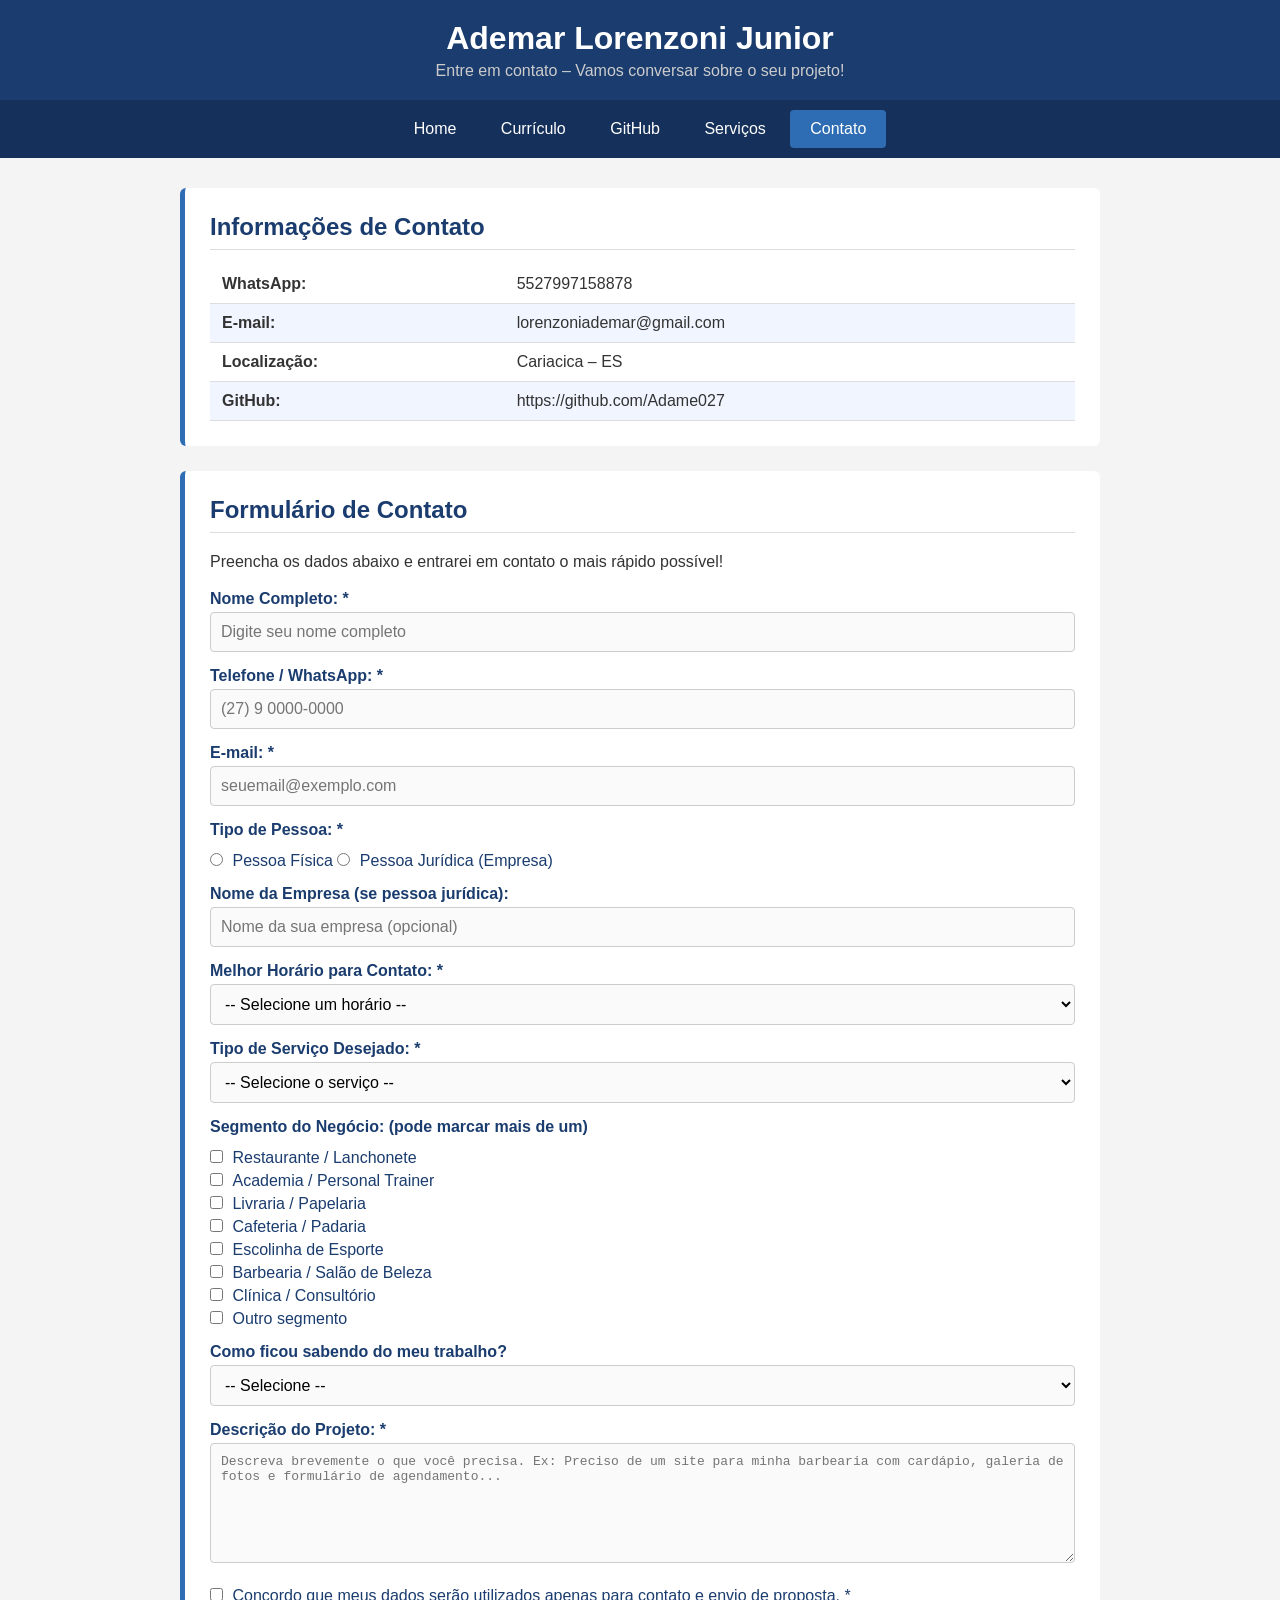
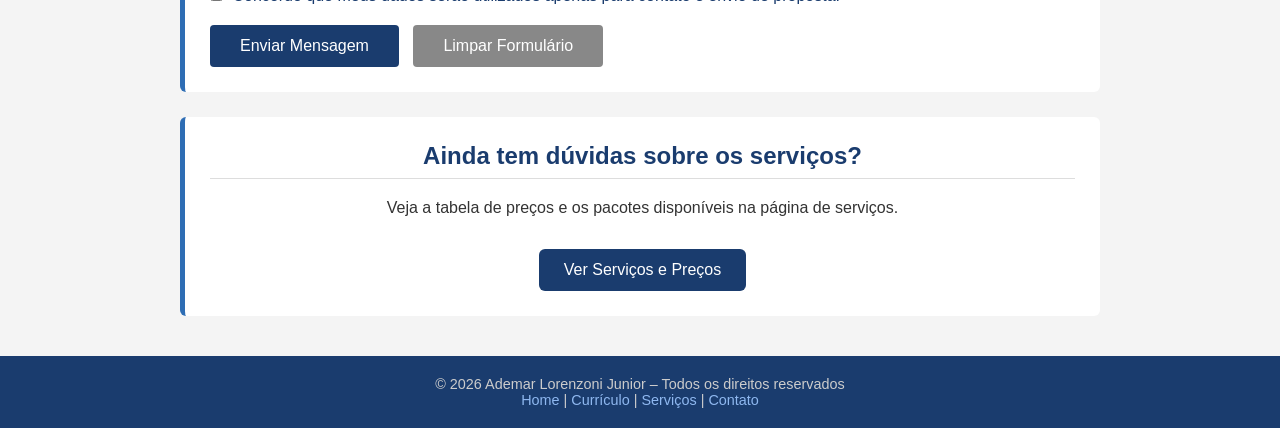
<file: contato.html>
<!DOCTYPE html>
<html lang="pt-br">
<head>
    <meta charset="UTF-8">
    <meta name="viewport" content="width=device-width, initial-scale=1.0">
    <title>Contato – Ademar</title>
    <link rel="stylesheet" href="style.css">
</head>
<body>

    <header>
        <h1>Ademar Lorenzoni Junior</h1>
        <p>Entre em contato – Vamos conversar sobre o seu projeto!</p>
    </header>

    <nav>
        <a href="index.html"> Home</a>
        <a href="curriculo.html"> Currículo</a>
        <a href="github.html"> GitHub</a>
        <a href="servicos.html"> Serviços</a>
        <a href="contato.html" class="ativo"> Contato</a>
    </nav>

    <main>

        <section>
            <h2> Informações de Contato</h2>
            <table>
                <tr>
                    <td> <strong>WhatsApp:</strong></td>
                    <td>
                        5527997158878
                    </td>
                </tr>
                <tr>
                    <td> <strong>E-mail:</strong></td>
                    <td>
                       lorenzoniademar@gmail.com
                    </td>
                </tr>
                <tr>
                    <td> <strong>Localização:</strong></td>
                    <td>Cariacica – ES</td>
                </tr>
                <tr>
                    <td> <strong>GitHub:</strong></td>
                    <td>
                       https://github.com/Adame027
                    </td>
                </tr>
            </table>
        </section>


        <section>
            <h2> Formulário de Contato</h2>
            <p>Preencha os dados abaixo e entrarei em contato o mais rápido possível!</p>

            <form action="#" method="post">

                <label for="nome">Nome Completo: *</label>
                <input type="text" id="nome" name="nome" placeholder="Digite seu nome completo" required>

                <label for="telefone">Telefone / WhatsApp: *</label>
                <input type="tel" id="telefone" name="telefone" placeholder="(27) 9 0000-0000" required>


                <label for="email">E-mail: *</label>
                <input type="email" id="email" name="email" placeholder="seuemail@exemplo.com" required>


                <label>Tipo de Pessoa: *</label>
                <div class="grupo-radio">
                    <input type="radio" id="pf" name="tipo_pessoa" value="fisica" required>
                    <label for="pf">Pessoa Física</label>
                    <input type="radio" id="pj" name="tipo_pessoa" value="juridica">
                    <label for="pj">Pessoa Jurídica (Empresa)</label>
                </div>


                <label for="empresa">Nome da Empresa (se pessoa jurídica):</label>
                <input type="text" id="empresa" name="empresa" placeholder="Nome da sua empresa (opcional)">

   
                <label for="horario">Melhor Horário para Contato: *</label>
                <select id="horario" name="horario" required>
                    <option value="">-- Selecione um horário --</option>
                    <option value="manha">Manhã (08h – 12h)</option>
                    <option value="tarde">Tarde (12h – 18h)</option>
                    <option value="noite">Noite (18h – 21h)</option>
                    <option value="qualquer">Qualquer horário</option>
                </select>


                <label for="servico">Tipo de Serviço Desejado: *</label>
                <select id="servico" name="servico" required>
                    <option value="">-- Selecione o serviço --</option>
                    <option value="estatico_basico">Site Estático Básico (1–2 páginas) – R$ 350,00</option>
                    <option value="estatico_completo">Site Estático Completo (3–5 páginas) – R$ 700,00</option>
                    <option value="dinamico">Site Dinâmico Intermediário – R$ 900,00</option>
                    <option value="avancado">Site Super Avançado – R$ 2.000,00+</option>
                    <option value="orcamento">Quero um orçamento personalizado</option>
                </select>

                <label>Segmento do Negócio: (pode marcar mais de um)</label>
                <div class="grupo-check">
                    <input type="checkbox" id="restaurante" name="segmento" value="restaurante">
                    <label for="restaurante">Restaurante / Lanchonete</label><br>

                    <input type="checkbox" id="academia" name="segmento" value="academia">
                    <label for="academia">Academia / Personal Trainer</label><br>

                    <input type="checkbox" id="livraria" name="segmento" value="livraria">
                    <label for="livraria">Livraria / Papelaria</label><br>

                    <input type="checkbox" id="cafeteria" name="segmento" value="cafeteria">
                    <label for="cafeteria">Cafeteria / Padaria</label><br>

                    <input type="checkbox" id="escolinha" name="segmento" value="escolinha">
                    <label for="escolinha">Escolinha de Esporte</label><br>

                    <input type="checkbox" id="barbearia" name="segmento" value="barbearia">
                    <label for="barbearia">Barbearia / Salão de Beleza</label><br>

                    <input type="checkbox" id="clinica" name="segmento" value="clinica">
                    <label for="clinica">Clínica / Consultório</label><br>

                    <input type="checkbox" id="outro" name="segmento" value="outro">
                    <label for="outro">Outro segmento</label>
                </div>


                <label for="origem">Como ficou sabendo do meu trabalho?</label>
                <select id="origem" name="origem">
                    <option value="">-- Selecione --</option>
                    <option value="indicacao">Indicação de amigo ou familiar</option>
                    <option value="instagram">Instagram</option>
                    <option value="google">Google</option>
                    <option value="github">GitHub</option>
                    <option value="outro">Outro</option>
                </select>


                <label for="descricao">Descrição do Projeto: *</label>
                <textarea id="descricao" name="descricao"
                    placeholder="Descreva brevemente o que você precisa. Ex: Preciso de um site para minha barbearia com cardápio, galeria de fotos e formulário de agendamento..."
                    required></textarea>


                <div class="grupo-check" style="margin-top:15px;">
                    <input type="checkbox" id="aceite" name="aceite" required>
                    <label for="aceite">
                        Concordo que meus dados serão utilizados apenas para contato e envio de proposta. *
                    </label>
                </div>

                <button type="submit"> Enviar Mensagem</button>
                <button type="reset" style="margin-left:10px; background-color:#888;"> Limpar Formulário</button>

            </form>
        </section>


        <section style="text-align:center;">
            <h2> Ainda tem dúvidas sobre os serviços?</h2>
            <p>Veja a tabela de preços e os pacotes disponíveis na página de serviços.</p>
            <br>
            <a href="servicos.html"
               style="display:inline-block; background:#1a3c6e; color:white; padding:12px 25px; border-radius:6px; text-decoration:none; font-size:1em;">
                Ver Serviços e Preços
            </a>
        </section>

    </main>

    <footer>
        <p>© 2026 Ademar Lorenzoni Junior – Todos os direitos reservados</p>
        <p>
            <a href="index.html">Home</a> |
            <a href="curriculo.html">Currículo</a> |
            <a href="servicos.html">Serviços</a> |
            <a href="contato.html">Contato</a>
        </p>
    </footer>

</body>
</html>
</file>
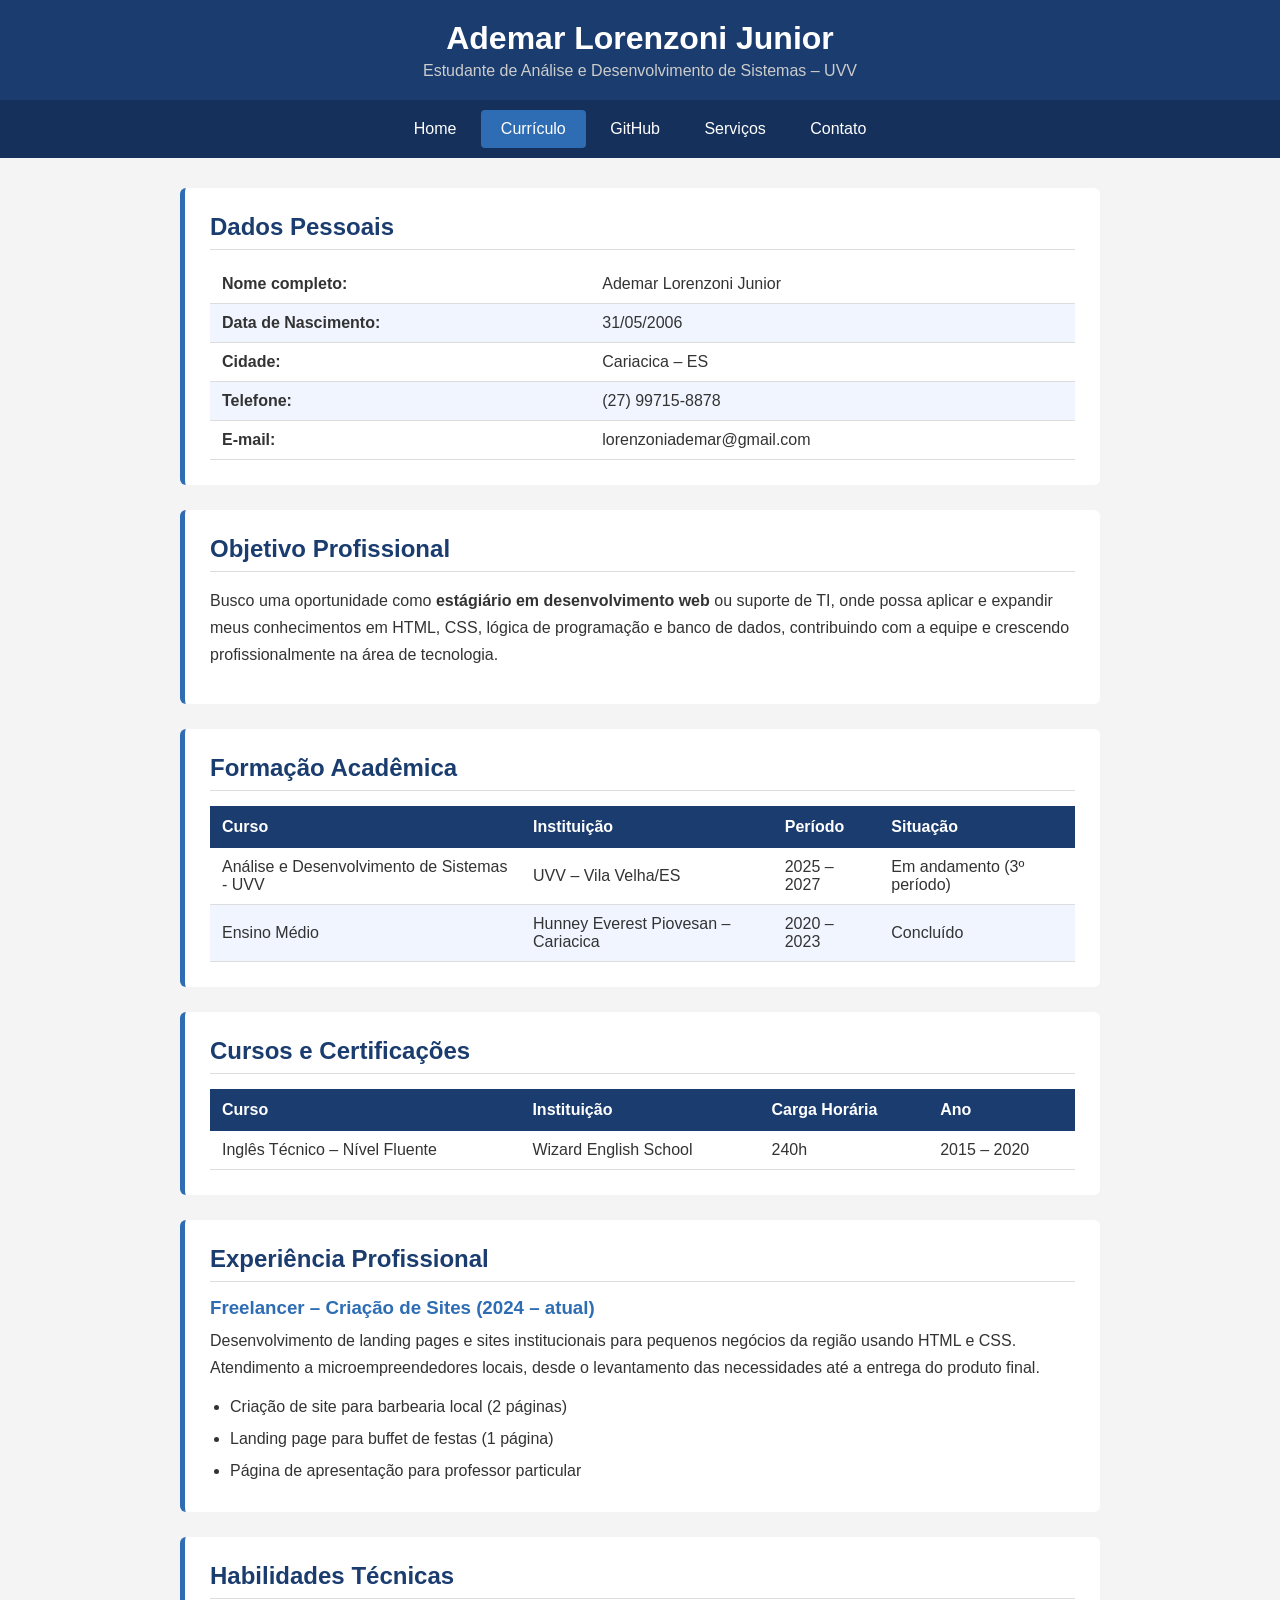
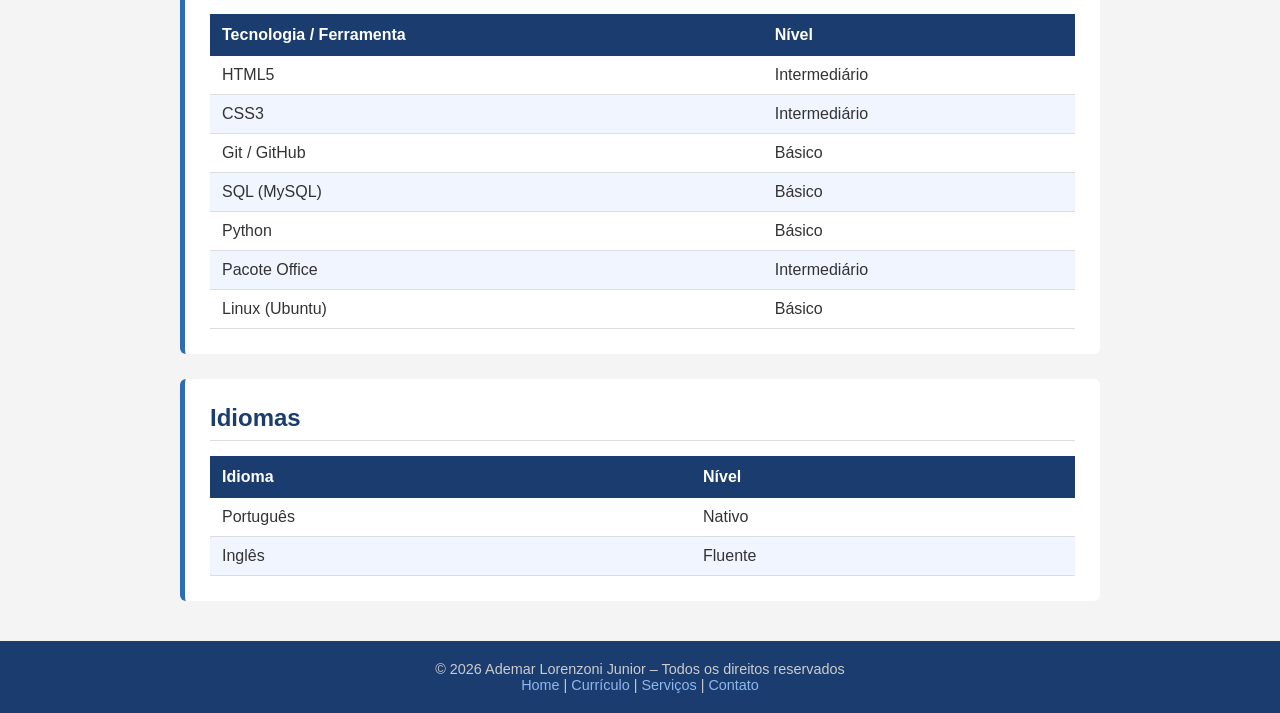
<file: curriculo.html>
<!DOCTYPE html>
<html lang="pt-br">
<head>
    <meta charset="UTF-8">
    <meta name="viewport" content="width=device-width, initial-scale=1.0">
    <title>Currículo – Ademar</title>
    <link rel="stylesheet" href="style.css">
</head>
<body>

    <header>
        <h1>Ademar Lorenzoni Junior</h1>
        <p>Estudante de Análise e Desenvolvimento de Sistemas – UVV</p>
    </header>

    <nav>
        <a href="index.html"> Home</a>
        <a href="curriculo.html" class="ativo"> Currículo</a>
        <a href="github.html"> GitHub</a>
        <a href="servicos.html"> Serviços</a>
        <a href="contato.html"> Contato</a>
    </nav>

    <main>

        <section>
            <h2> Dados Pessoais</h2>
            <table>
                <tr>
                    <td><strong>Nome completo:</strong></td>
                    <td>Ademar Lorenzoni Junior</td>
                </tr>
                <tr>
                    <td><strong>Data de Nascimento:</strong></td>
                    <td>31/05/2006</td>
                </tr>
                <tr>
                    <td><strong>Cidade:</strong></td>
                    <td>Cariacica – ES</td>
                </tr>
                <tr>
                    <td><strong>Telefone:</strong></td>
                    <td>(27) 99715-8878</td>
                </tr>
                <tr>
                    <td><strong>E-mail:</strong></td>
                    <td>lorenzoniademar@gmail.com</td>
                </tr>

            </table>
        </section>

        <section>
            <h2> Objetivo Profissional</h2>
            <p>
                Busco uma oportunidade como <strong>estágiário em desenvolvimento web</strong> ou
                suporte de TI, onde possa aplicar e expandir meus conhecimentos em HTML, CSS,
                lógica de programação e banco de dados, contribuindo com a equipe e crescendo
                profissionalmente na área de tecnologia.
            </p>
        </section>

        <section>
            <h2> Formação Acadêmica</h2>
            <table>
                <thead>
                    <tr>
                        <th>Curso</th>
                        <th>Instituição</th>
                        <th>Período</th>
                        <th>Situação</th>
                    </tr>
                </thead>
                <tbody>
                    <tr>
                        <td>Análise e Desenvolvimento de Sistemas - UVV</td>
                        <td>UVV – Vila Velha/ES</td>
                        <td>2025 – 2027</td>
                        <td>Em andamento (3º período)</td>
                    </tr>
                    <tr>
                        <td>Ensino Médio</td>
                        <td>Hunney Everest Piovesan – Cariacica</td>
                        <td>2020 – 2023</td>
                        <td>Concluído</td>
                    </tr>
                </tbody>
            </table>
        </section>

        <section>
            <h2> Cursos e Certificações</h2>
            <table>
                <thead>
                    <tr>
                        <th>Curso</th>
                        <th>Instituição</th>
                        <th>Carga Horária</th>
                        <th>Ano</th>
                    </tr>
                </thead>
                <tbody>
                    <tr>
                        <td>Inglês Técnico – Nível Fluente</td>
                        <td>Wizard English School</td>
                        <td>240h</td>
                        <td>2015 – 2020</td>
                    </tr>
                </tbody>
            </table>
        </section>

        <section>
            <h2> Experiência Profissional</h2>

            <h3>Freelancer – Criação de Sites (2024 – atual)</h3>
            <p>
                Desenvolvimento de landing pages e sites institucionais para pequenos negócios
                da região usando HTML e CSS. Atendimento a microempreendedores locais,
                desde o levantamento das necessidades até a entrega do produto final.
            </p>
            <ul>
                <li>Criação de site para barbearia local (2 páginas)</li>
                <li>Landing page para buffet de festas (1 página)</li>
                <li>Página de apresentação para professor particular</li>
            </ul>
        </section>

        <section>
            <h2> Habilidades Técnicas</h2>
            <table>
                <thead>
                    <tr>
                        <th>Tecnologia / Ferramenta</th>
                        <th>Nível</th>
                    </tr>
                </thead>
                <tbody>
                    <tr>
                        <td>HTML5</td>
                        <td>Intermediário</td>
                    </tr>
                    <tr>
                        <td>CSS3</td>
                        <td>Intermediário</td>
                    </tr>
                    <tr>
                        <td>Git / GitHub</td>
                        <td>Básico</td>
                    </tr>
                    <tr>
                        <td>SQL (MySQL)</td>
                        <td>Básico</td>
                    </tr>
                    <tr>
                        <td>Python</td>
                        <td>Básico</td>
                    </tr>
                    <tr>
                        <td>Pacote Office</td>
                        <td>Intermediário</td>
                    </tr>
                    <tr>
                        <td>Linux (Ubuntu)</td>
                        <td>Básico</td>
                    </tr>
                </tbody>
            </table>
        </section>

        <section>
            <h2> Idiomas</h2>
            <table>
                <thead>
                    <tr>
                        <th>Idioma</th>
                        <th>Nível</th>
                    </tr>
                </thead>
                <tbody>
                    <tr>
                        <td>Português</td>
                        <td>Nativo</td>
                    </tr>
                    <tr>
                        <td>Inglês</td>
                        <td>Fluente</td>
                    </tr>
                </tbody>
            </table>
        </section>

    </main>

    <footer>
        <p>© 2026 Ademar Lorenzoni Junior – Todos os direitos reservados</p>
        <p>
            <a href="index.html">Home</a> |
            <a href="curriculo.html">Currículo</a> |
            <a href="servicos.html">Serviços</a> |
            <a href="contato.html">Contato</a>
        </p>
    </footer>

</body>
</html>
</file>
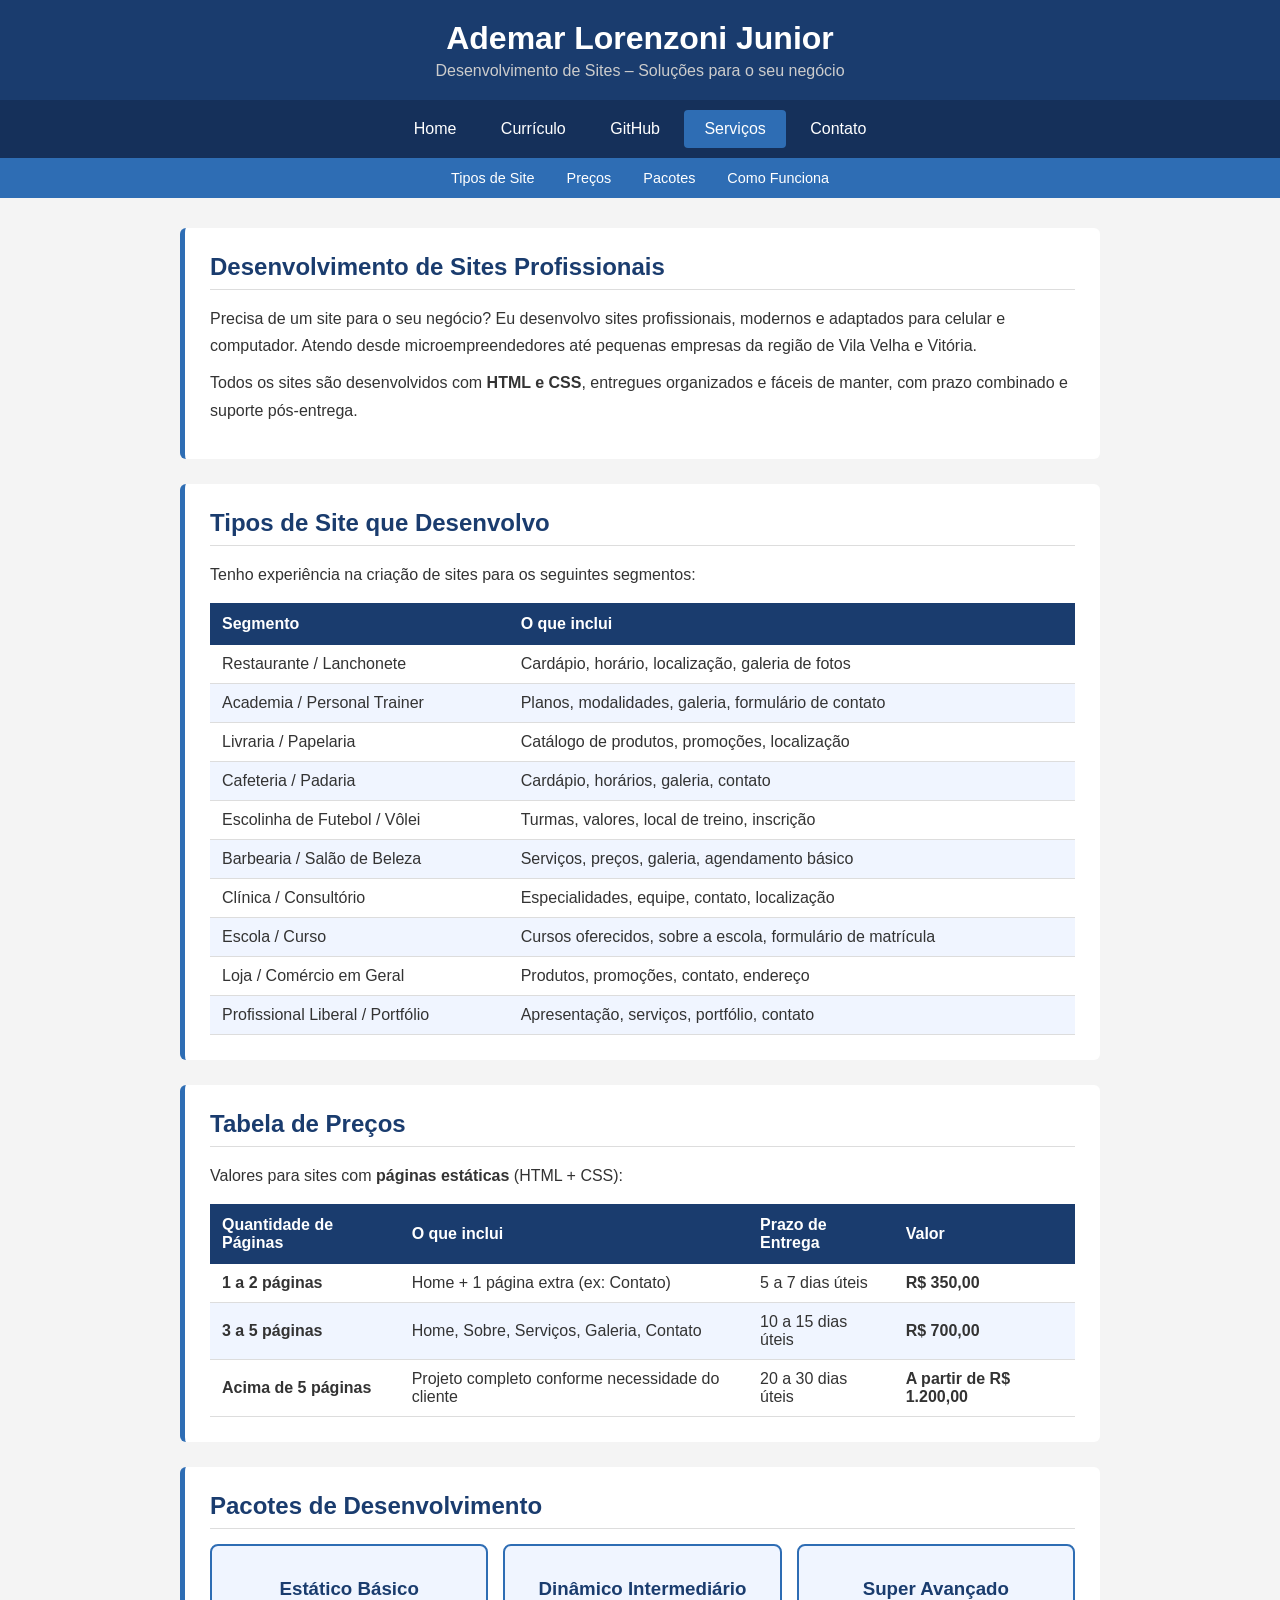
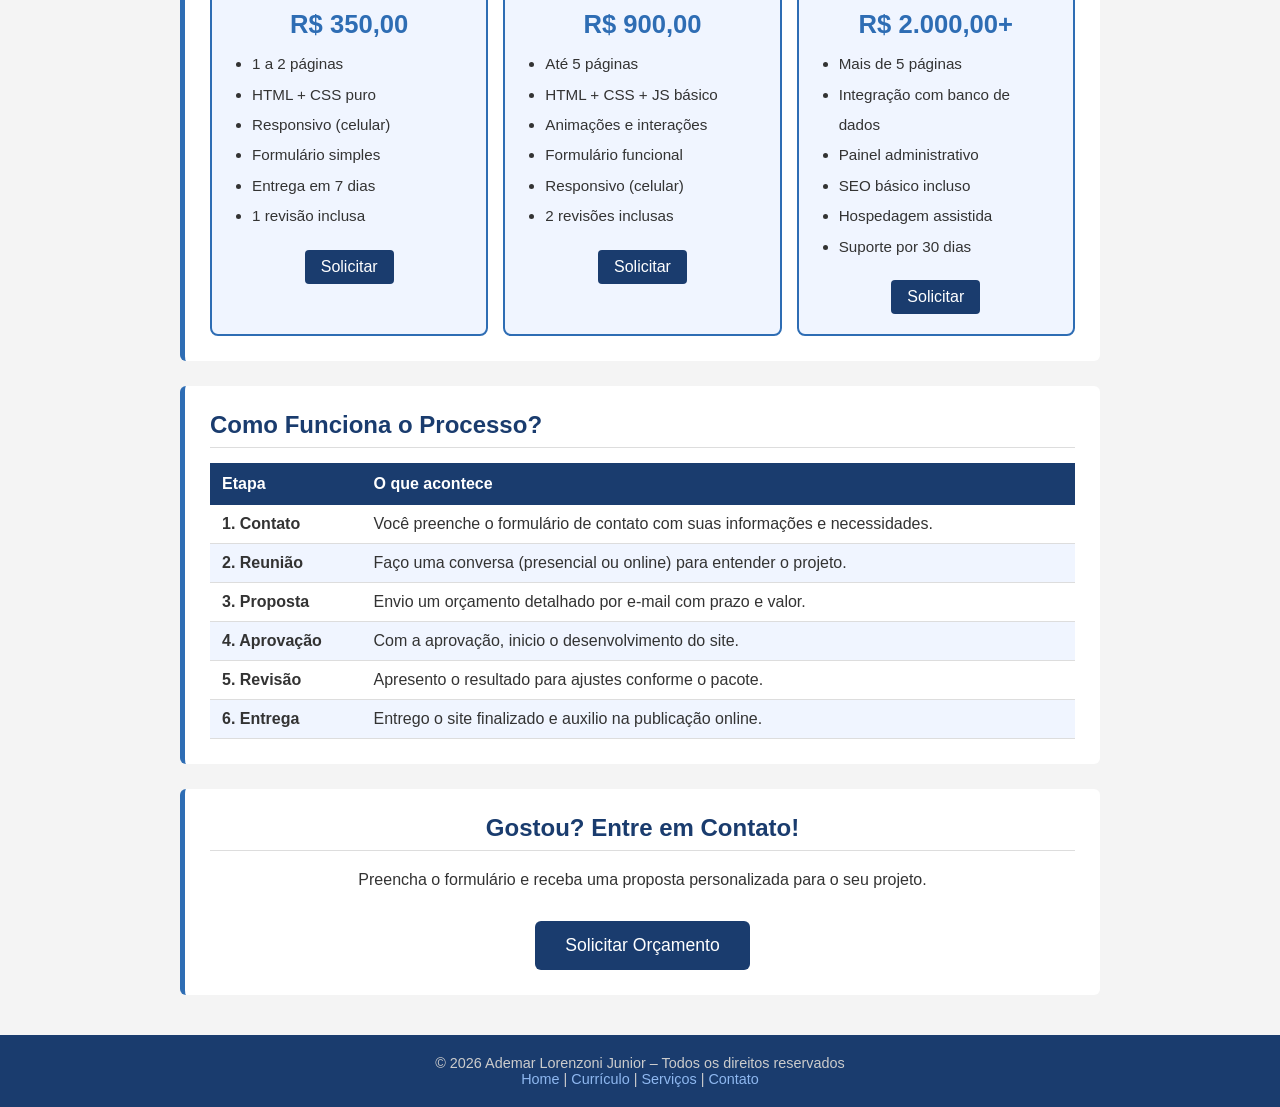
<file: servicos.html>
<!DOCTYPE html>
<html lang="pt-br">
<head>
    <meta charset="UTF-8">
    <meta name="viewport" content="width=device-width, initial-scale=1.0">
    <title>Serviços – Ademar</title>
    <link rel="stylesheet" href="style.css">
</head>
<body>

    <header>
        <h1>Ademar Lorenzoni Junior</h1>
        <p>Desenvolvimento de Sites – Soluções para o seu negócio</p>
    </header>

    <nav>
        <a href="index.html"> Home</a>
        <a href="curriculo.html"> Currículo</a>
        <a href="github.html"> GitHub</a>
        <a href="servicos.html" class="ativo"> Serviços</a>
        <a href="contato.html"> Contato</a>
    </nav>

    <nav style="background-color: #2e6db4; text-align: center; padding: 6px 0; font-size: 0.9em;">
        <a href="#tipos" style="color:white; padding: 6px 14px; text-decoration:none;">Tipos de Site</a>
        <a href="#precos" style="color:white; padding: 6px 14px; text-decoration:none;">Preços</a>
        <a href="#pacotes" style="color:white; padding: 6px 14px; text-decoration:none;">Pacotes</a>
        <a href="#processo" style="color:white; padding: 6px 14px; text-decoration:none;">Como Funciona</a>
    </nav>

    <main>

        <section>
            <h2> Desenvolvimento de Sites Profissionais</h2>
            <p>
                Precisa de um site para o seu negócio? Eu desenvolvo sites profissionais,
                modernos e adaptados para celular e computador. Atendo desde microempreendedores
                até pequenas empresas da região de Vila Velha e Vitória.
            </p>
            <p>
                Todos os sites são desenvolvidos com <strong>HTML e CSS</strong>,
                entregues organizados e fáceis de manter, com prazo combinado e suporte pós-entrega.
            </p>
        </section>


        <section id="tipos">
            <h2> Tipos de Site que Desenvolvo</h2>
            <p>Tenho experiência na criação de sites para os seguintes segmentos:</p>

            <table>
                <thead>
                    <tr>
                        <th>Segmento</th>
                        <th>O que inclui</th>
                    </tr>
                </thead>
                <tbody>
                    <tr>
                        <td> Restaurante / Lanchonete</td>
                        <td>Cardápio, horário, localização, galeria de fotos</td>
                    </tr>
                    <tr>
                        <td> Academia / Personal Trainer</td>
                        <td>Planos, modalidades, galeria, formulário de contato</td>
                    </tr>
                    <tr>
                        <td> Livraria / Papelaria</td>
                        <td>Catálogo de produtos, promoções, localização</td>
                    </tr>
                    <tr>
                        <td> Cafeteria / Padaria</td>
                        <td>Cardápio, horários, galeria, contato</td>
                    </tr>
                    <tr>
                        <td> Escolinha de Futebol / Vôlei</td>
                        <td>Turmas, valores, local de treino, inscrição</td>
                    </tr>
                    <tr>
                        <td> Barbearia / Salão de Beleza</td>
                        <td>Serviços, preços, galeria, agendamento básico</td>
                    </tr>
                    <tr>
                        <td> Clínica / Consultório</td>
                        <td>Especialidades, equipe, contato, localização</td>
                    </tr>
                    <tr>
                        <td> Escola / Curso</td>
                        <td>Cursos oferecidos, sobre a escola, formulário de matrícula</td>
                    </tr>
                    <tr>
                        <td> Loja / Comércio em Geral</td>
                        <td>Produtos, promoções, contato, endereço</td>
                    </tr>
                    <tr>
                        <td> Profissional Liberal / Portfólio</td>
                        <td>Apresentação, serviços, portfólio, contato</td>
                    </tr>
                </tbody>
            </table>
        </section>

        <section id="precos">
            <h2> Tabela de Preços</h2>
            <p>Valores para sites com <strong>páginas estáticas</strong> (HTML + CSS):</p>

            <table>
                <thead>
                    <tr>
                        <th>Quantidade de Páginas</th>
                        <th>O que inclui</th>
                        <th>Prazo de Entrega</th>
                        <th>Valor</th>
                    </tr>
                </thead>
                <tbody>
                    <tr>
                        <td><strong>1 a 2 páginas</strong></td>
                        <td>Home + 1 página extra (ex: Contato)</td>
                        <td>5 a 7 dias úteis</td>
                        <td><strong>R$ 350,00</strong></td>
                    </tr>
                    <tr>
                        <td><strong>3 a 5 páginas</strong></td>
                        <td>Home, Sobre, Serviços, Galeria, Contato</td>
                        <td>10 a 15 dias úteis</td>
                        <td><strong>R$ 700,00</strong></td>
                    </tr>
                    <tr>
                        <td><strong>Acima de 5 páginas</strong></td>
                        <td>Projeto completo conforme necessidade do cliente</td>
                        <td>20 a 30 dias úteis</td>
                        <td><strong>A partir de R$ 1.200,00</strong></td>
                    </tr>
                </tbody>
            </table>
        </section>

        <section id="pacotes">
            <h2> Pacotes de Desenvolvimento</h2>

            <div class="cards">

                <div class="card">
                    <h3> Estático Básico</h3>
                    <div class="preco">R$ 350,00</div>
                    <ul>
                        <li>1 a 2 páginas</li>
                        <li>HTML + CSS puro</li>
                        <li>Responsivo (celular)</li>
                        <li>Formulário simples</li>
                        <li>Entrega em 7 dias</li>
                        <li>1 revisão inclusa</li>
                    </ul>
                    <br>
                    <a href="contato.html" style="display:inline-block; background:#1a3c6e; color:white; padding:8px 16px; border-radius:4px; text-decoration:none;">
                        Solicitar
                    </a>
                </div>

                <div class="card">
                    <h3> Dinâmico Intermediário</h3>
                    <div class="preco">R$ 900,00</div>
                    <ul>
                        <li>Até 5 páginas</li>
                        <li>HTML + CSS + JS básico</li>
                        <li>Animações e interações</li>
                        <li>Formulário funcional</li>
                        <li>Responsivo (celular)</li>
                        <li>2 revisões inclusas</li>
                    </ul>
                    <br>
                    <a href="contato.html" style="display:inline-block; background:#1a3c6e; color:white; padding:8px 16px; border-radius:4px; text-decoration:none;">
                        Solicitar
                    </a>
                </div>

                <div class="card">
                    <h3> Super Avançado</h3>
                    <div class="preco">R$ 2.000,00+</div>
                    <ul>
                        <li>Mais de 5 páginas</li>
                        <li>Integração com banco de dados</li>
                        <li>Painel administrativo</li>
                        <li>SEO básico incluso</li>
                        <li>Hospedagem assistida</li>
                        <li>Suporte por 30 dias</li>
                    </ul>
                    <br>
                    <a href="contato.html" style="display:inline-block; background:#1a3c6e; color:white; padding:8px 16px; border-radius:4px; text-decoration:none;">
                        Solicitar
                    </a>
                </div>

            </div>
        </section>

        <section id="processo">
            <h2> Como Funciona o Processo?</h2>
            <table>
                <thead>
                    <tr>
                        <th>Etapa</th>
                        <th>O que acontece</th>
                    </tr>
                </thead>
                <tbody>
                    <tr>
                        <td><strong>1. Contato</strong></td>
                        <td>Você preenche o formulário de contato com suas informações e necessidades.</td>
                    </tr>
                    <tr>
                        <td><strong>2. Reunião</strong></td>
                        <td>Faço uma conversa (presencial ou online) para entender o projeto.</td>
                    </tr>
                    <tr>
                        <td><strong>3. Proposta</strong></td>
                        <td>Envio um orçamento detalhado por e-mail com prazo e valor.</td>
                    </tr>
                    <tr>
                        <td><strong>4. Aprovação</strong></td>
                        <td>Com a aprovação, inicio o desenvolvimento do site.</td>
                    </tr>
                    <tr>
                        <td><strong>5. Revisão</strong></td>
                        <td>Apresento o resultado para ajustes conforme o pacote.</td>
                    </tr>
                    <tr>
                        <td><strong>6. Entrega</strong></td>
                        <td>Entrego o site finalizado e auxilio na publicação online.</td>
                    </tr>
                </tbody>
            </table>
        </section>

        <section style="text-align:center;">
            <h2> Gostou? Entre em Contato!</h2>
            <p>Preencha o formulário e receba uma proposta personalizada para o seu projeto.</p>
            <br>
            <a href="contato.html"
               style="display:inline-block; background:#1a3c6e; color:white; padding:14px 30px; border-radius:6px; text-decoration:none; font-size:1.1em;">
                 Solicitar Orçamento
            </a>
        </section>

    </main>

    <footer>
        <p>© 2026 Ademar Lorenzoni Junior – Todos os direitos reservados</p>
        <p>
            <a href="index.html">Home</a> |
            <a href="curriculo.html">Currículo</a> |
            <a href="servicos.html">Serviços</a> |
            <a href="contato.html">Contato</a>
        </p>
    </footer>

</body>
</html>
</file>
<file: style.css>
* {
    margin: 0;
    padding: 0;
    box-sizing: border-box;
}

body {
    font-family: Arial, sans-serif;
    background-color: #f4f4f4;
    color: #333;
}

header {
    background-color: #1a3c6e;
    color: white;
    padding: 20px;
    text-align: center;
}

header h1 {
    font-size: 2em;
    margin-bottom: 5px;
}

header p {
    font-size: 1em;
    color: #ccc;
}

nav {
    background-color: #15305a;
    text-align: center;
    padding: 10px 0;
}

nav a {
    color: white;
    text-decoration: none;
    font-size: 1em;
    padding: 10px 20px;
    display: inline-block;
}

nav a:hover {
    background-color: #2e6db4;
    border-radius: 4px;
}

nav a.ativo {
    background-color: #2e6db4;
    border-radius: 4px;
}

main {
    max-width: 960px;
    margin: 30px auto;
    padding: 0 20px;
}

section {
    background-color: white;
    border-radius: 6px;
    padding: 25px;
    margin-bottom: 25px;
    border-left: 5px solid #2e6db4;
}

section h2 {
    color: #1a3c6e;
    font-size: 1.5em;
    margin-bottom: 15px;
    border-bottom: 1px solid #ddd;
    padding-bottom: 8px;
}

section h3 {
    color: #2e6db4;
    margin: 12px 0 8px 0;
}

section p {
    line-height: 1.7;
    margin-bottom: 10px;
}

section ul {
    padding-left: 20px;
    line-height: 2;
}

.foto-perfil {
    display: block;
    width: 160px;
    height: 160px;
    border-radius: 50%;
    object-fit: cover;
    border: 4px solid #2e6db4;
    margin: 0 auto 15px auto;
}

.intro {
    text-align: center;
    padding: 30px;
}

table {
    width: 100%;
    border-collapse: collapse;
    margin-top: 15px;
}

table th {
    background-color: #1a3c6e;
    color: white;
    padding: 12px;
    text-align: left;
}

table td {
    padding: 10px 12px;
    border-bottom: 1px solid #ddd;
}

table tr:nth-child(even) {
    background-color: #f0f5ff;
}

table tr:hover {
    background-color: #dde8ff;
}

form label {
    display: block;
    margin-top: 15px;
    margin-bottom: 4px;
    font-weight: bold;
    color: #1a3c6e;
}

form input[type="text"],
form input[type="email"],
form input[type="tel"],
form select,
form textarea {
    width: 100%;
    padding: 10px;
    border: 1px solid #ccc;
    border-radius: 4px;
    font-size: 1em;
    background-color: #fafafa;
}

form input[type="text"]:focus,
form input[type="email"]:focus,
form input[type="tel"]:focus,
form select:focus,
form textarea:focus {
    outline: none;
    border-color: #2e6db4;
    background-color: #fff;
}

form textarea {
    height: 120px;
    resize: vertical;
}

.grupo-radio,
.grupo-check {
    margin-top: 8px;
}

.grupo-radio label,
.grupo-check label {
    font-weight: normal;
    display: inline;
    margin-left: 5px;
}

.grupo-radio input,
.grupo-check input {
    width: auto;
    margin-top: 6px;
}

form button {
    margin-top: 20px;
    background-color: #1a3c6e;
    color: white;
    border: none;
    padding: 12px 30px;
    font-size: 1em;
    border-radius: 4px;
    cursor: pointer;
}

form button:hover {
    background-color: #2e6db4;
}

.cards {
    display: flex;
    gap: 15px;
    flex-wrap: wrap;
    margin-top: 15px;
}

.card {
    flex: 1;
    min-width: 200px;
    background-color: #f0f5ff;
    border: 2px solid #2e6db4;
    border-radius: 8px;
    padding: 20px;
    text-align: center;
}

.card h3 {
    color: #1a3c6e;
    margin-bottom: 10px;
}

.card .preco {
    font-size: 1.6em;
    color: #2e6db4;
    font-weight: bold;
    margin: 10px 0;
}

.card ul {
    text-align: left;
    font-size: 0.95em;
}

.github-box {
    text-align: center;
    padding: 20px;
}

.github-box img {
    width: 100px;
    margin-bottom: 15px;
}

.github-box a {
    display: inline-block;
    background-color: #1a3c6e;
    color: white;
    padding: 12px 25px;
    border-radius: 4px;
    text-decoration: none;
    font-size: 1em;
    margin-top: 10px;
}

.github-box a:hover {
    background-color: #2e6db4;
}

.midia-item {
    margin-bottom: 20px;
}

.midia-item p {
    margin-bottom: 8px;
    font-weight: bold;
}

footer {
    background-color: #1a3c6e;
    color: #ccc;
    text-align: center;
    padding: 20px;
    margin-top: 40px;
    font-size: 0.9em;
}

footer a {
    color: #8fb8f0;
    text-decoration: none;
}

@media (max-width: 600px) {
    header h1 {
        font-size: 1.4em;
    }

    nav a {
        padding: 8px 12px;
        font-size: 0.9em;
    }

    .cards {
        flex-direction: column;
    }

    table th,
    table td {
        font-size: 0.85em;
        padding: 8px;
    }
}
</file>
